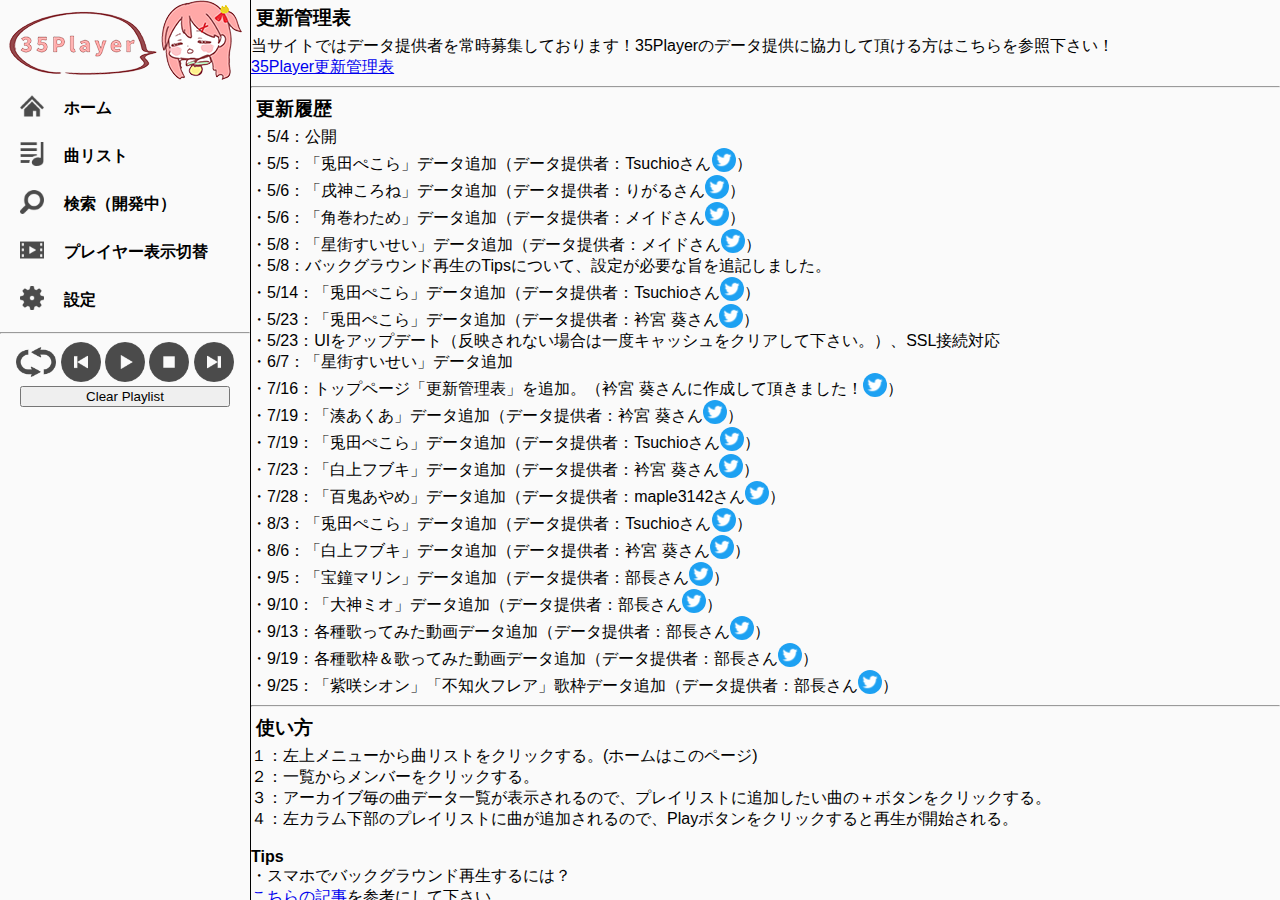
<file: index.html>
﻿<!DOCTYPE html>

<html id="html">
<head>
    <meta charset="utf-8" />
    <link rel="stylesheet" href="css/style.css" type="text/css" />
    <link rel="icon" href="img/icon.png" />
    <title>35Player</title>
</head>
<body class="theme">
    <div id="menu" class="theme">
        <img id="logo" src="img/logo.png" />
        <div id="menu_list">
            <div class="menu_list" id="home_button"><img class="menu_img" id="home_img" src="img/home_light.png" /><span class="menu_text"><b>ホーム</b></span></div>
            <div class="menu_list" id="song_list_button"><img class="menu_img" id="song_list_img" src="img/song_list_light.png" /><span class="menu_text"><b>曲リスト</b></span></div>
            <div class="menu_list" id="search_button"><img class="menu_img" id="search_img" src="img/search_light.png" /><span class="menu_text"><b>検索（開発中）</b></span></div>
            <div class="menu_list" id="viewer_button"><img class="menu_img" id="viewer_img" src="img/player_light.png" /><span class="menu_text"><b>プレイヤー表示切替</b></span></div>
            <div class="menu_list" id="settings_button"><img class="menu_img" id="settings_img" src="img/settings_light.png" /><span class="menu_text"><b>設定</b></span></div>
        </div><hr>
        <div id="playlist_container">
            <div id="play_control_sub"><input type="checkbox" id="loop" onchange="change_loop()" /></div>
            <div id="play_control">
                <a href="javascript:repeat_toggle();"><img class="control_img" id="repeat_img" src="img/repeat_light.png" /></a>
                <a href="javascript:play_previous();"><img class="control_img" id="prev_img" src="img/prev_light.png" /></a>
                <a href="javascript:play_list();"><img class="control_img" id="play_img" src="img/play_light.png" /></a>
                <a href="javascript:play_stop();"><img class="control_img" id="stop_img" src="img/stop_light.png" /></a>
                <a href="javascript:play_next();"><img class="control_img" id="next_img" src="img/next_light.png" /></a>
            </div>
            <div id="playlist"></div>
            <input type="button" id="clear_button" value="Clear Playlist" onclick="all_clear()" />
        </div>
    </div>
    <div id="contents" class="theme">
        <div id="viewer" class="theme">
            <!--YouTube Player-->
            <div id="player"></div>
        </div>
        <div id="home">
            <h3>更新管理表</h3>
            当サイトではデータ提供者を常時募集しております！35Playerのデータ提供に協力して頂ける方はこちらを参照下さい！<br>
            <a href="https://docs.google.com/spreadsheets/d/1hQN7AR59LdCi-r8ryOwCfpayqCrNuuNRAtmVAVvnnXQ/edit#gid=0" target="_blank"><u>35Player更新管理表</u></a>
            <hr>
            <h3>更新履歴</h3>
            ・5/4：公開<br>
            ・5/5：「兎田ぺこら」データ追加（データ提供者：Tsuchioさん<a href="https://twitter.com/Tsuchio3" target="_blank"><img id="link_img" src="img/Twitter_Logo_WhiteOnBlue.png"></a>）<br>
            ・5/6：「戌神ころね」データ追加（データ提供者：りがるさん<a href="https://twitter.com/Ri_E_Ra" target="_blank"><img id="link_img" src="img/Twitter_Logo_WhiteOnBlue.png"></a>）<br>
            ・5/6：「角巻わため」データ追加（データ提供者：メイドさん<a href="https://twitter.com/kashiwa_nhh" target="_blank"><img id="link_img" src="img/Twitter_Logo_WhiteOnBlue.png"></a>）<br>
            ・5/8：「星街すいせい」データ追加（データ提供者：メイドさん<a href="https://twitter.com/kashiwa_nhh" target="_blank"><img id="link_img" src="img/Twitter_Logo_WhiteOnBlue.png"></a>）<br>
            ・5/8：バックグラウンド再生のTipsについて、設定が必要な旨を追記しました。<br>
            ・5/14：「兎田ぺこら」データ追加（データ提供者：Tsuchioさん<a href="https://twitter.com/Tsuchio3" target="_blank"><img id="link_img" src="img/Twitter_Logo_WhiteOnBlue.png"></a>）<br>
            ・5/23：「兎田ぺこら」データ追加（データ提供者：衿宮 葵さん<a href="https://twitter.com/aoi_erimiya" target="_blank"><img id="link_img" src="img/Twitter_Logo_WhiteOnBlue.png"></a>）<br>
            ・5/23：UIをアップデート（反映されない場合は一度キャッシュをクリアして下さい。）、SSL接続対応<br>
            ・6/7：「星街すいせい」データ追加<br>
            ・7/16：トップページ「更新管理表」を追加。（衿宮 葵さんに作成して頂きました！<a href="https://twitter.com/aoi_erimiya" target="_blank"><img id="link_img" src="img/Twitter_Logo_WhiteOnBlue.png"></a>）<br>
            ・7/19：「湊あくあ」データ追加（データ提供者：衿宮 葵さん<a href="https://twitter.com/aoi_erimiya" target="_blank"><img id="link_img" src="img/Twitter_Logo_WhiteOnBlue.png"></a>）<br>
            ・7/19：「兎田ぺこら」データ追加（データ提供者：Tsuchioさん<a href="https://twitter.com/Tsuchio3" target="_blank"><img id="link_img" src="img/Twitter_Logo_WhiteOnBlue.png"></a>）<br>
            ・7/23：「白上フブキ」データ追加（データ提供者：衿宮 葵さん<a href="https://twitter.com/aoi_erimiya" target="_blank"><img id="link_img" src="img/Twitter_Logo_WhiteOnBlue.png"></a>）<br>
            ・7/28：「百鬼あやめ」データ追加（データ提供者：maple3142さん<a href="https://twitter.com/maple3142" target="_blank"><img id="link_img" src="img/Twitter_Logo_WhiteOnBlue.png"></a>）<br>
            ・8/3：「兎田ぺこら」データ追加（データ提供者：Tsuchioさん<a href="https://twitter.com/Tsuchio3" target="_blank"><img id="link_img" src="img/Twitter_Logo_WhiteOnBlue.png"></a>）<br>
            ・8/6：「白上フブキ」データ追加（データ提供者：衿宮 葵さん<a href="https://twitter.com/aoi_erimiya" target="_blank"><img id="link_img" src="img/Twitter_Logo_WhiteOnBlue.png"></a>）<br>
            ・9/5：「宝鐘マリン」データ追加（データ提供者：部長さん<a href="https://twitter.com/rawwle" target="_blank"><img id="link_img" src="img/Twitter_Logo_WhiteOnBlue.png"></a>）<br>
            ・9/10：「大神ミオ」データ追加（データ提供者：部長さん<a href="https://twitter.com/rawwle" target="_blank"><img id="link_img" src="img/Twitter_Logo_WhiteOnBlue.png"></a>）<br>
            ・9/13：各種歌ってみた動画データ追加（データ提供者：部長さん<a href="https://twitter.com/rawwle" target="_blank"><img id="link_img" src="img/Twitter_Logo_WhiteOnBlue.png"></a>）<br>
            ・9/19：各種歌枠＆歌ってみた動画データ追加（データ提供者：部長さん<a href="https://twitter.com/rawwle" target="_blank"><img id="link_img" src="img/Twitter_Logo_WhiteOnBlue.png"></a>）<br>
            ・9/25：「紫咲シオン」「不知火フレア」歌枠データ追加（データ提供者：部長さん<a href="https://twitter.com/rawwle" target="_blank"><img id="link_img" src="img/Twitter_Logo_WhiteOnBlue.png"></a>）<br>
            <hr>
            <h3>使い方</h3>
            １：左上メニューから曲リストをクリックする。(ホームはこのページ)<br>
            ２：一覧からメンバーをクリックする。<br>
            ３：アーカイブ毎の曲データ一覧が表示されるので、プレイリストに追加したい曲の＋ボタンをクリックする。<br>
            ４：左カラム下部のプレイリストに曲が追加されるので、Playボタンをクリックすると再生が開始される。<br>
            <br>
            <b>Tips</b><br>
            ・スマホでバックグラウンド再生するには？<br>
            <a href="https://appllio.com/youtube-background-play-bgm-iphone-android" target="_blank"><u>こちらの記事</u></a>を参考にして下さい。<br>
            ※仕様上、ブラウザ以外からの操作は一時停止及び再生のみ可能です。パネルやBluetooth機器などから曲送り又は曲戻し操作をした場合次の曲が再生されませんのでご注意下さい。<br>
            また、端末スリープ時にもバックグラウンド再生する場合には電源などの設定からお使いのブラウザをバックグラウンドでも動作するよう設定が必要です。<br>　（端末によっては設定不可の場合もあります。）<br>
            ・曲の検索方法<br>
            Ctrl + F で表示されるページ内検索をご利用下さい。
            <hr>
            <h3>FAQ</h3>
            <h4>Ｑ：動画が再生されない</h4>Ａ：配信終了後YouTube側でエンコードが終了していない場合、チャンネル管理者側で外部サイトでの再生を制限している場合は正常に再生できません。時間を置いてから再度お試し下さい。それでも再生できない場合は管理者までご連絡下さい。
            <h4>Ｑ：配信が終わったのにデータがない</h4>Ａ：データの登録は手動のため、入力までお待ちください。
            <h4>Ｑ：サイトの表示、動作がおかしい</h4>Ａ：不具合などは下記Twitterまでご連絡下さい。また、当サイトはInternet Explorerには対応しておりませんのでGoogle ChromeやMicrosoft Edgeなどの最新のブラウザでご利用下さい。
            <h4>Ｑ：曲のデータが間違っている</h4>Ａ：正しいデータを下記Twitterまでご連絡頂ければ修正致します。
            <hr>
            <h3>Credits</h3>
            <ul typeof="disk">
                <li>サイト作成：Kei_141 <a href="https://twitter.com/Kei_141_" target="_blank"><img id="link_img" src="img/Twitter_Logo_WhiteOnBlue.png"></a> <a href="https://github.com/Kei-141" target="_blank"><img id="link_img" src="img/GitHub-Mark-Light-32px.jpg"></a></li>
            </ul><hr>
            <h3>免責事項</h3>
            <ul typeof="disk">
                <li>当サイトは非公式ファンサイトであり、カバー株式会社及び関連する団体、個人とは一切関係ありません。</li>
                <li>当サイトで視聴可能な著作物に関する著作権は、原著作者及びその他の権利者に帰属します。</li>
                <li>当サイトのご利用により、万一、ご利用者様に何らかの不都合や損害が発生したとしても、当サイト管理者は一切の責任を負いません。</li>
            </ul>
        </div>
        <div id="song_list">
            <div id="member" class="theme">
                <div class="member_list" id="miko"><img src="img/miko.jpg" />　さくらみこ</div>
                <div class="member_list" id="pekora"><img src="img/pekora.jpg" />　兎田ぺこら</div>
                <div class="member_list" id="korone"><img src="img/korone.jpg" />　戌神ころね</div>
                <div class="member_list" id="suisei"><img src="img/suisei.jpg" />　星街すいせい</div>
                <div class="member_list" id="watame"><img src="img/watame.jpg" />　角巻わため</div>
                <div class="member_list" id="aqua"><img src="img/aqua.jpg" />　湊あくあ</div>
                <div class="member_list" id="fubuki"><img src="img/fubuki.jpg" />　白上フブキ</div>
                <div class="member_list" id="ayame"><img src="img/ayame.jpg" />　百鬼あやめ</div>
                <div class="member_list" id="marine"><img src="img/marine.jpg" />　宝鐘マリン</div>
                <div class="member_list" id="mio"><img src="img/mio.jpg" />　大神ミオ</div>
                <div class="member_list" id="akiroze"><img src="img/akiroze.jpg" />　ｱｷ･ﾛｰｾﾞﾝﾀｰﾙ</div>
                <div class="member_list" id="choco"><img src="img/choco.jpg" />　癒月ちょこ</div>
                <div class="member_list" id="flare"><img src="img/flare.jpg" />　不知火フレア</div>
                <div class="member_list" id="kanata"><img src="img/kanata.jpg" />　天音かなた</div>
                <div class="member_list" id="rushia"><img src="img/rushia.jpg" />　潤羽るしあ</div>
                <div class="member_list" id="shion"><img src="img/shion.jpg" />　紫咲シオン</div>
                <div class="member_list" id="sora"><img src="img/sora.jpg" />　ときのそら</div>
                <div class="member_list" id="subaru"><img src="img/subaru.jpg" />　大空スバル</div>
                <div class="member_list" id="towa"><img src="img/towa.jpg" />　常闇トワ</div>
                <div class="member_list" id="okayu"><img src="img/okayu.jpg" />　猫又おかゆ</div>
                <div class="member_list" id="haato"><img src="img/haato.jpg" />　赤井はあと</div>
                <div class="member_list" id="roboco"><img src="img/roboco.jpg" />　ロボ子さん</div>
                <div class="member_list" id="azki"><img src="img/azki.jpg" />　AZKi</div>
                <div class="member_list" id="calliope"><img src="img/calliope.jpg" />　森美声</div>
                <div class="member_list disabled" id="coco"><img src="img/coco.jpg" />　桐生ココ</div>
                <div class="member_list disabled" id="luna"><img src="img/luna.jpg" />　姫森ルーナ</div>
                <div class="member_list disabled" id="matsuri"><img src="img/matsuri.jpg" />　夏色まつり</div>
                <div class="member_list disabled" id="mel"><img src="img/mel.jpg" />　夜空メル</div>
                <div class="member_list disabled" id="noel"><img src="img/noel.jpg" />　白銀ノエル</div>
                <div class="member_list disabled" id="lamy"><img src="img/lamy.jpg" />　雪花ラミィ</div>
                <div class="member_list disabled" id="nene"><img src="img/nene.jpg" />　桃鈴ねね</div>
                <div class="member_list disabled" id="botan"><img src="img/botan.jpg" />　獅白ぼたん</div>
                <div class="member_list disabled" id="poruka"><img src="img/poruka.jpg" />　尾丸ポルカ</div>
                <div class="member_list disabled" id="kiara"><img src="img/kiara.jpg" />　小鳥遊キアラ</div>
                <div class="member_list disabled" id="ninomae"><img src="img/ninomae.jpg" />　一伊那尓栖</div>
                <div class="member_list disabled" id="gura"><img src="img/gura.jpg" />　がうる・ぐら</div>
                <div class="member_list disabled" id="amelia"><img src="img/amelia.jpg" />　ﾜﾄｿﾝ･ｱﾒﾘｱ</div>
            </div>
            <div id="selected_member">
                <!--ここにDBから読みだした動画毎の曲リストを追加-->
            </div>
        </div>
        <dev id="search">
            <div id="search_header">　<b>検索</b></div>
        </dev>
        <dev id="settings">
            <div id="settings_header">　<b>設定</b></div>
            <h4>　　テーマ</h4>
            <div id="theme_select">
                <input type="radio" name="theme" id="light" checked="checked" onchange="change_theme(1)" />Light
                <input type="radio" name="theme" id="dark" onchange="change_theme(2)" />Dark
            </div>
        </dev>
    </div>
    <script src="js/jquery-3.5.1.min.js" charset="utf-8"></script>
    <script src="js/main.js" charset="utf-8"></script>
    <!--Load IFrame Player API-->
    <script>
        var tag = document.createElement("script");
        tag.src = "https://www.youtube.com/iframe_api";
        var firstScriptTag = document.getElementsByTagName("script")[0];
        firstScriptTag.parentNode.insertBefore(tag, firstScriptTag);
    </script>
    <script>window.onload = initialize();</script>
</body>
</html>
</file>
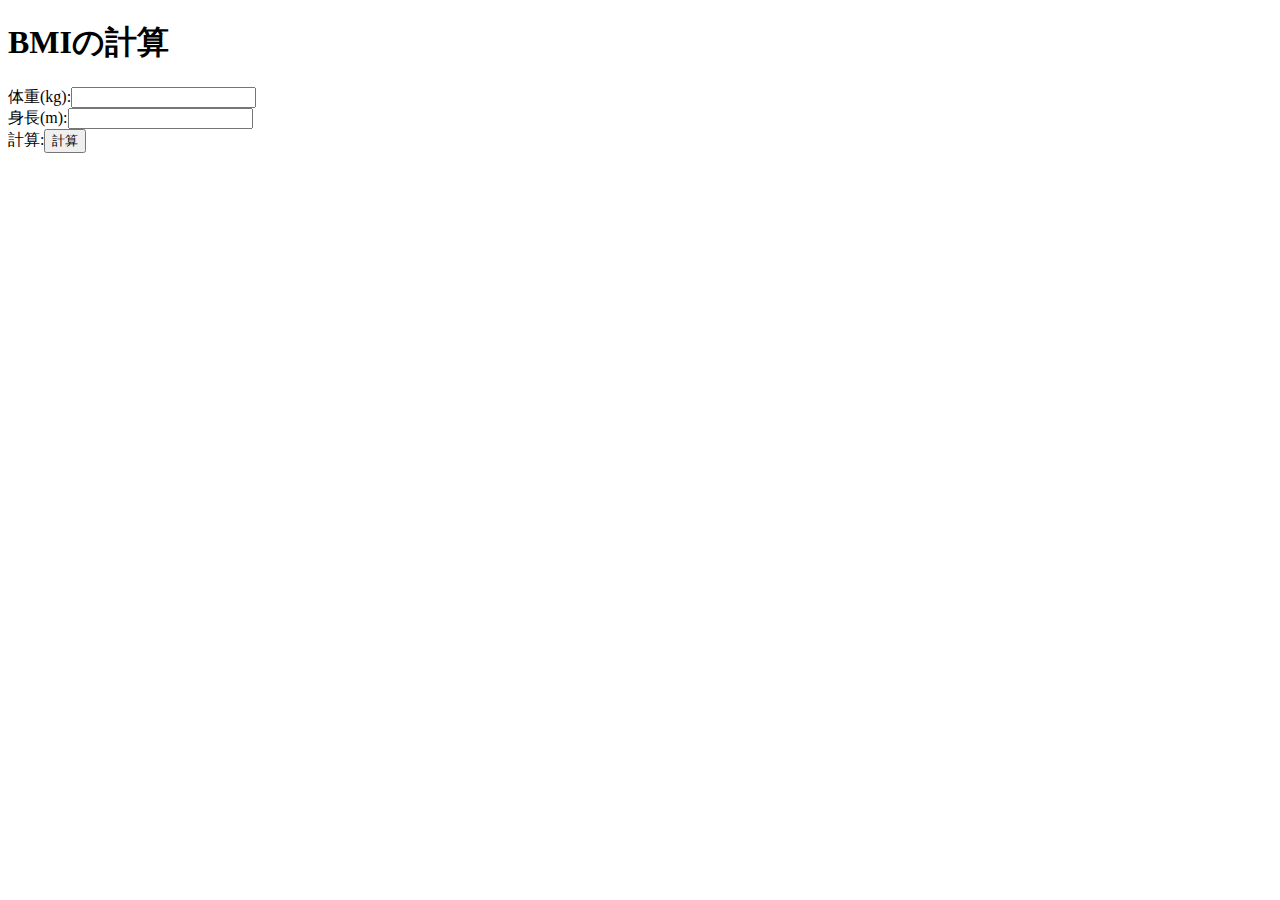
<file: Top.html>
﻿<!DOCTYPE html>

<html>
<head>
    <meta charset="utf-8" />
    <title></title>
    <script>
        function calc() {
            var w = document.getElementById("weight").value;
            var h = document.getElementById("height").value;
            var r = w / (h * h);
            document.getElementById("result").textContent = "あなたのBMIは" + r + "です";
        }
    </script>
</head>
<body>
    <h1>BMIの計算</h1>
    体重(kg):<input id="weight" /><br />
    身長(m):<input id="height" /><br />
    計算:<button onclick="calc()">計算</button>
    <p id="result"></p>
</body>
</html>
</file>
<file: css/style.css>
﻿/*テーマ設定*/
.theme {
    color: #000000;
    background-color: #fafafa;
    border-color: #000000;
}

/*スクロールバー*/
::-webkit-scrollbar {
    width: 10px;
    height: 5px;
}

::-webkit-scrollbar-track {
    background: #fff;
    border: none;
    border-radius: 10px;
    box-shadow: inset 0 0 2px #777;
}

::-webkit-scrollbar-thumb {
    background: #898989;
    border-radius: 10px;
    box-shadow: none;
}

html {
    height: 100%;
    width: 100%;
    font-family: 'Yu Gothic', sans-serif;
}

    body {
        height: 100%;
        width: 100%;
        margin: 0;
        overflow: hidden;
    }

    p {
        font-size: 120%;
        margin-bottom: 2px;
    }

    ul {
        margin-top: 0px;
    }

    a {
        text-decoration: none;
    }

        #menu {
            height: 100%;
            width: 250px;
            float: left;
            overflow: visible;
            border-right: 1px solid;
        }

            #logo {
                width: 250px;
            }

            .menu_list{
                height: 48px;
                width: 250px;
                text-align: left;
                vertical-align: middle;
                font-size: 16px;
                display: flex;
                align-items: center;
            }

            .menu_img{
                height: 24px;
                width: 24px;
                margin-left: 20px;
                margin-right: 20px;
                padding-bottom: 5px;
            }

            .menu_list:hover{
                cursor: pointer;
                background-color: rgba(79, 147, 124, 0.75);
            }

            .menu_list:active {
                background-color: mediumaquamarine;
            }

            #playlist_container {
                text-align: center;
            }

                #playlist_container p {
                    text-align: left;
                    vertical-align: middle;
                    margin-top: 0px;
                    width: 250px;
                }

                    #loop {
                        height: 12px;
                        width: 12px;
                        margin-left: 20px;
                    }

                    #loop_text {
                        font-size: 12px;
                    }

                #play_control_sub{
                    text-align: left;
                    display: none;
                }

                .control_img {
                    width: 40px;
                    height: 40px;
                }

                .control_img:hover {
                    border-radius: 16px;
                    background-color: mediumaquamarine;
                }

                .control_img:active {
                    border-radius: 10px;
                    background-color: aquamarine;
                }

                #playlist{
                    text-align: center;
                    max-height: calc(100vh - 432px);
                    overflow: auto;
                }

                    #playlist div {
                        width: 230px;
                        font-size: 12px;
                        border: 1px solid;
                        margin-bottom: 2px;
                        margin-left: auto;
                        margin-right: auto;
                        overflow: auto;
                        white-space: nowrap;
                        text-align: left;
                        vertical-align: middle;
                        position: relative;
                    }

                    .liver_img {
                        width: 16px;
                        height: 16px;
                        margin-top: 2px;
                        margin-left: 2px;
                        border-radius: 8px;
                        border: 1px solid;
                        position: absolute;
                    }

                    .list_control_img {
                        width: 16px;
                        height: 16px;
                        vertical-align: text-bottom;
                        margin-left: 3px;
                    }

                    .list_control_img:hover {
                        border-radius: 10px;
                        background-color: mediumaquamarine;
                    }

                    .list_control_img:active {
                        border-radius: 14px;
                        background-color: aquamarine;
                    }

                    #playlist span{
                        display: inline-block;
                        margin-left: 20px;
                        padding-top: 2px;
                    }
                
                    #playlist var {
                        display: none;

                    }
                
                    #playlist input {
                        font-size: 10px;
                    }
                
                    .playing {
                        background-color: aquamarine;
                        color: #000000;
                    }

                #clear_button {
                    width: 210px;
                }

        #contents {
            overflow: hidden;
            height: 100%;
            width: calc(100vw - 251px);
        }

            #viewer {
                overflow: visible;
                height: 200px;
                border-bottom: 1px solid;
                text-align: center;
                position: sticky;
                position: -webkit-sticky;
                top: 0;
                z-index: 3;
            }

            #home {
                display: block;
                overflow: auto;
                height: 100%;
            }
                
                #home h3{
                    margin: 5px;
                }

                #home h4 {
                    margin: 5px;
                }

                #home img{
                    vertical-align: text-bottom;
                }

                #link_img {
                    width: 24px;
                    height: 24px;
                    border-radius: 12px;
                }

                #procedure{
                    max-width: 100%;
                    height: auto;
                }

            #song_list {
                display: none;
                height: 100%;
                overflow: hidden;
            }

                #member {
                    overflow: auto;
                    display: inline-block;
                    border-right: 1px solid;
                    width: 170px;
                    height: 100%;
                }

                    #member .member_list {
                        display: flex;
                        align-items: center;
                        margin-top: 2px;
                        margin-bottom: 2px;
                    }

                    #member .member_list:hover{
                        cursor: pointer;
                        background-color: rgba(79, 147, 124, 0.75);
                    }

                    #member .member_list:active {
                        background-color: mediumaquamarine;
                    }

                    #member .disabled{
                        opacity: 0.1;
                    }

                    #member img {
                        width: 30px;
                        height: 30px;
                        border-radius: 15px;
                        border: 1px solid #000000;
                        margin-left: 5px;
                    }

                    #member .disable {
                        display: none;
                    }

                #selected_member {
                    display: inline-block;
                    overflow: auto;
                    height: 100%;
                    width: calc(100% - 176px);
                    vertical-align: top;
                    text-align: center;
                }

                    .song_list_child {
                        height: auto;
                        width: 98%;
                        border: 1px solid;
                        margin: 2px;
                        padding: 3px;
                        display: inline-block;
                        text-align: left;
                    }

                    .thumbs {
                        width: 250px;
                        margin: 3px;
                        border: 1px solid;
                    }

                    .add_button {
                        width: 16px;
                        height: 16px;
                        vertical-align: text-bottom;
                    }

                    .add_button:hover {
                        border-radius: 10px;
                        background-color: mediumaquamarine;
                    }

                    .add_button:active {
                        border-radius: 14px;
                        background-color: aquamarine;
                    }

                    .song_list_child div {
                        font-size: 12px;
                    }

            #search {
                display: block;
                overflow: auto;
                height: 100%;
            }

                #search_header{
                    width: 100%;
                    border-bottom: solid 1px;
                    font-size: 24px;
                }

            #settings {
                display: block;
                overflow: auto;
                height: 100%;
            }
            
                #settings_header{
                    width: 100%;
                    border-bottom: solid 1px;
                    font-size: 24px;
                }

                #settings h4{
                    margin-top: 10px;
                    margin-bottom: 2px;
                }

                    #theme_select {
                        text-align: left;
                        margin-left: 30px;
                    }
</file>
